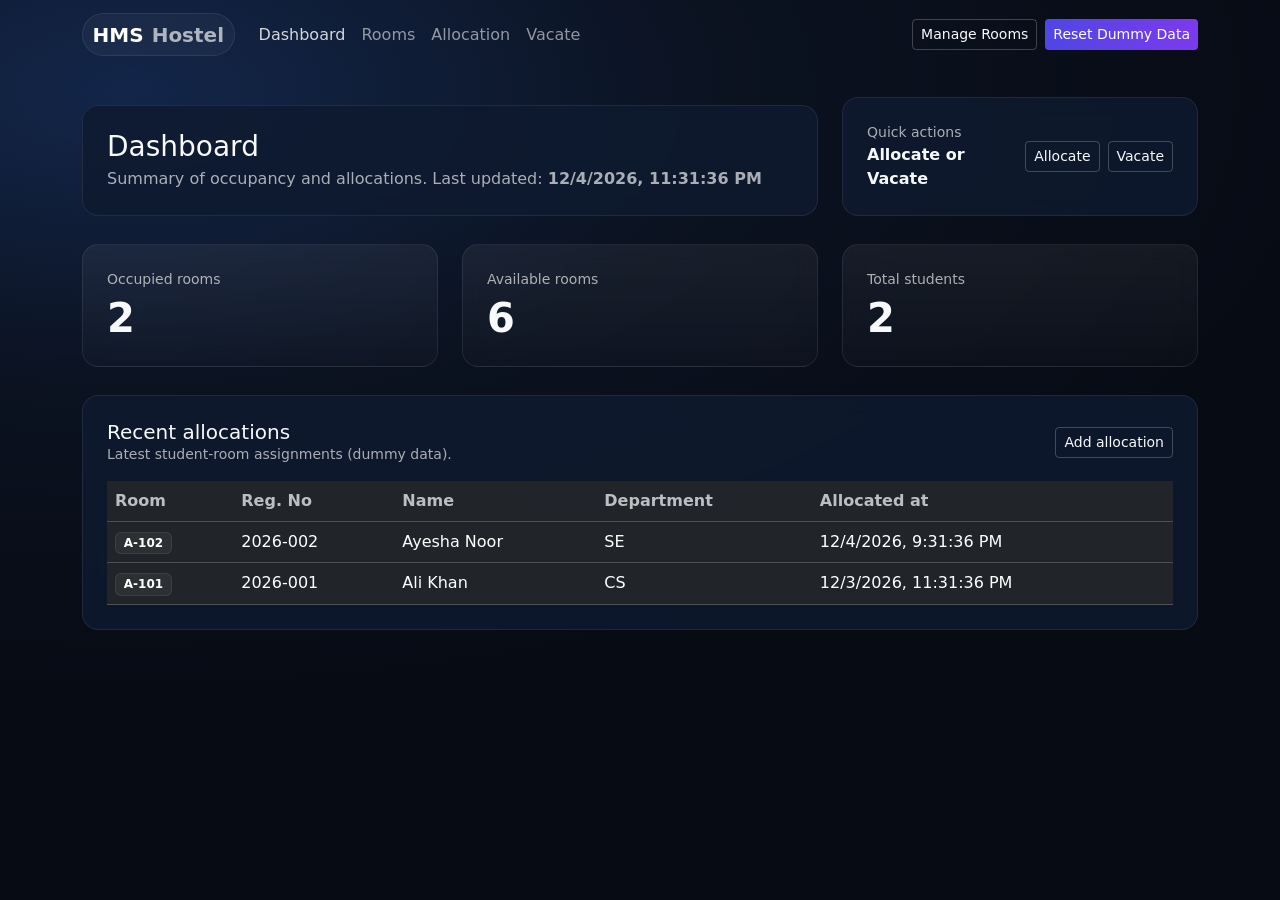
<file: index.html>
<!doctype html>
<html lang="en">
  <head>
    <meta charset="utf-8" />
    <meta name="viewport" content="width=device-width, initial-scale=1" />
    <meta http-equiv="refresh" content="0; url=dashboard.html" />
    <title>Hostel Management System</title>
  </head>
  <body>
    <p>
      Redirecting to <a href="dashboard.html">Dashboard</a>…
    </p>
  </body>
</html>
</file>
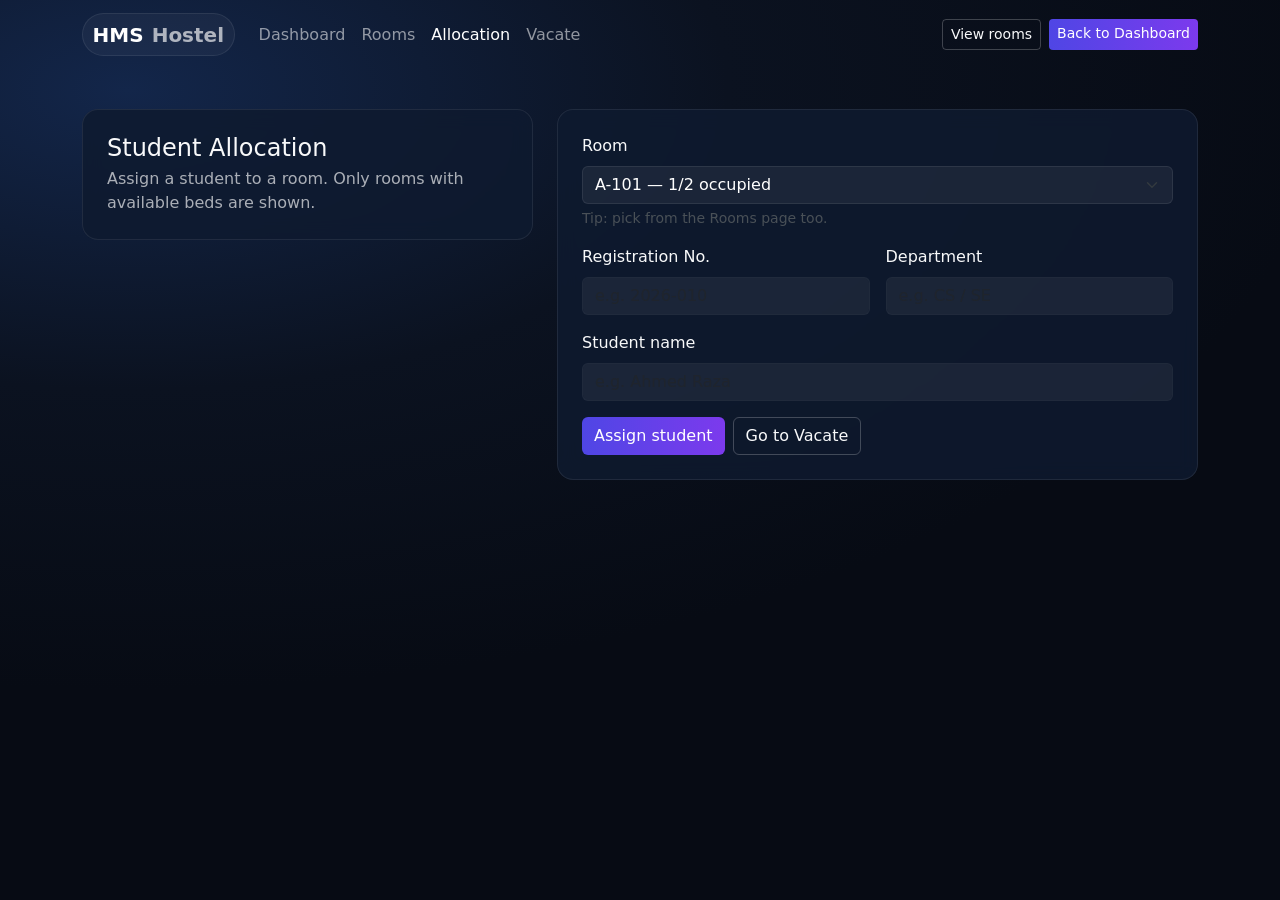
<file: allocation.html>
<!doctype html>
<html lang="en">
  <head>
    <meta charset="utf-8" />
    <meta name="viewport" content="width=device-width, initial-scale=1" />
    <title>Allocation · Hostel Management</title>
    <style>
      /* Fallback so page isn't blank if assets/styles.css fails to load */
      body {
        margin: 0;
        background: #0b1220;
        color: #f8fafc;
        font-family: system-ui, -apple-system, "Segoe UI", Roboto, Arial, sans-serif;
      }
      a {
        color: inherit;
      }
    </style>
    <link rel="stylesheet" href="assets/vendor/bootstrap.min.css" />
    <link rel="stylesheet" href="assets/styles.css" />
  </head>
  <body data-page="allocation" class="text-light">
    <nav class="navbar navbar-expand-lg navbar-dark">
      <div class="container">
        <a class="navbar-brand fw-semibold" href="dashboard.html">
          <span class="brand-badge">HMS <span class="muted">Hostel</span></span>
        </a>
        <button class="navbar-toggler" type="button" data-bs-toggle="collapse" data-bs-target="#nav" aria-controls="nav" aria-expanded="false" aria-label="Toggle navigation">
          <span class="navbar-toggler-icon"></span>
        </button>
        <div class="collapse navbar-collapse" id="nav">
          <ul class="navbar-nav me-auto mb-2 mb-lg-0">
            <li class="nav-item"><a class="nav-link" data-nav="dashboard" href="dashboard.html">Dashboard</a></li>
            <li class="nav-item"><a class="nav-link" data-nav="rooms" href="rooms.html">Rooms</a></li>
            <li class="nav-item"><a class="nav-link" data-nav="allocation" href="allocation.html">Allocation</a></li>
            <li class="nav-item"><a class="nav-link" data-nav="vacate" href="vacate.html">Vacate</a></li>
          </ul>
          <div class="d-flex gap-2">
            <a class="btn btn-outline-light btn-sm" href="rooms.html">View rooms</a>
            <a class="btn btn-primary btn-sm" href="dashboard.html">Back to Dashboard</a>
          </div>
        </div>
      </div>
    </nav>

    <main class="container pb-5">
      <div class="row g-4 mt-3">
        <div class="col-lg-5">
          <div class="glass rounded-4 p-4">
            <h1 class="h4 mb-1">Student Allocation</h1>
            <p class="muted mb-0">
              Assign a student to a room. Only rooms with available beds are shown.
            </p>
          </div>
        </div>
        <div class="col-lg-7">
          <div class="glass rounded-4 p-4">
            <form id="allocationForm" class="row g-3">
              <div class="col-12">
                <label for="allocRoom" class="form-label">Room</label>
                <select id="allocRoom" class="form-select" required></select>
                <div class="form-text text-light-emphasis">Tip: pick from the Rooms page too.</div>
              </div>

              <div class="col-md-6">
                <label for="allocRegNo" class="form-label">Registration No.</label>
                <input id="allocRegNo" class="form-control" placeholder="e.g. 2026-010" required />
              </div>
              <div class="col-md-6">
                <label for="allocDept" class="form-label">Department</label>
                <input id="allocDept" class="form-control" placeholder="e.g. CS / SE" required />
              </div>
              <div class="col-12">
                <label for="allocName" class="form-label">Student name</label>
                <input id="allocName" class="form-control" placeholder="e.g. Ahmed Raza" required />
              </div>

              <div class="col-12 d-flex gap-2">
                <button class="btn btn-primary" type="submit">Assign student</button>
                <a class="btn btn-outline-light" href="vacate.html">Go to Vacate</a>
              </div>
            </form>
          </div>
        </div>
      </div>
    </main>

    <div class="toast-container position-fixed bottom-0 end-0 p-3" id="toastHost"></div>

    <script src="assets/vendor/bootstrap.bundle.min.js"></script>
    <script src="assets/data.js"></script>
    <script src="assets/app.js"></script>
  </body>
</html>
</file>
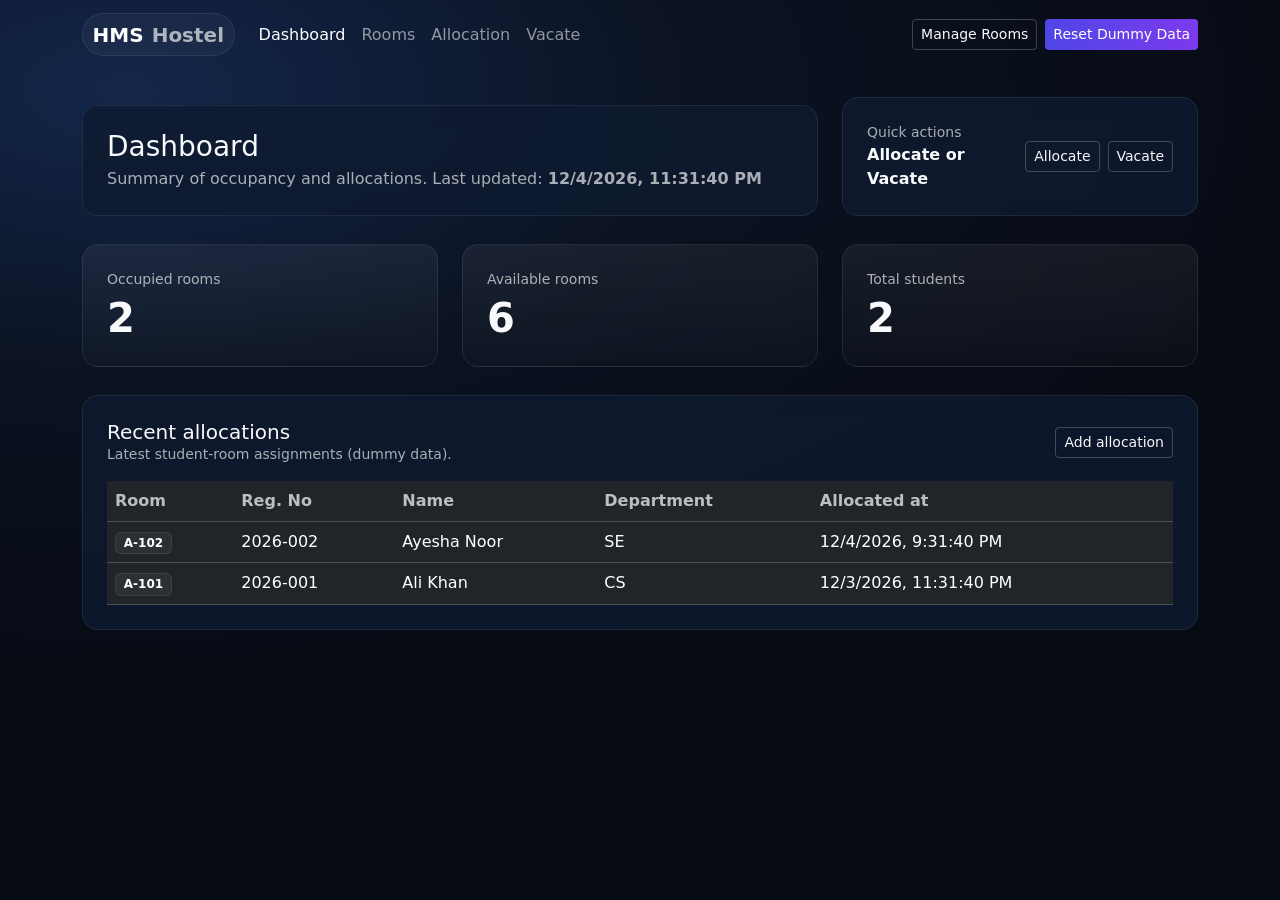
<file: dashboard.html>
<!doctype html>
<html lang="en">
  <head>
    <meta charset="utf-8" />
    <meta name="viewport" content="width=device-width, initial-scale=1" />
    <title>Dashboard · Hostel Management</title>
    <style>
      /* Fallback so page isn't blank if assets/styles.css fails to load */
      body {
        margin: 0;
        background: #0b1220;
        color: #f8fafc;
        font-family: system-ui, -apple-system, "Segoe UI", Roboto, Arial, sans-serif;
      }
      a {
        color: inherit;
      }
    </style>
    <link rel="stylesheet" href="assets/vendor/bootstrap.min.css" />
    <link rel="stylesheet" href="assets/styles.css" />
  </head>
  <body data-page="dashboard" class="text-light">
    <nav class="navbar navbar-expand-lg navbar-dark">
      <div class="container">
        <a class="navbar-brand fw-semibold" href="dashboard.html">
          <span class="brand-badge">HMS <span class="muted">Hostel</span></span>
        </a>
        <button class="navbar-toggler" type="button" data-bs-toggle="collapse" data-bs-target="#nav" aria-controls="nav" aria-expanded="false" aria-label="Toggle navigation">
          <span class="navbar-toggler-icon"></span>
        </button>
        <div class="collapse navbar-collapse" id="nav">
          <ul class="navbar-nav me-auto mb-2 mb-lg-0">
            <li class="nav-item"><a class="nav-link" data-nav="dashboard" href="dashboard.html">Dashboard</a></li>
            <li class="nav-item"><a class="nav-link" data-nav="rooms" href="rooms.html">Rooms</a></li>
            <li class="nav-item"><a class="nav-link" data-nav="allocation" href="allocation.html">Allocation</a></li>
            <li class="nav-item"><a class="nav-link" data-nav="vacate" href="vacate.html">Vacate</a></li>
          </ul>
          <div class="d-flex gap-2">
            <a class="btn btn-outline-light btn-sm" href="rooms.html">Manage Rooms</a>
            <button class="btn btn-primary btn-sm" id="btnResetData" type="button">Reset Dummy Data</button>
          </div>
        </div>
      </div>
    </nav>

    <main class="container pb-5">
      <div class="row align-items-end g-4 mt-1">
        <div class="col-lg-8">
          <div class="glass rounded-4 p-4">
            <h1 class="h3 mb-1">Dashboard</h1>
            <p class="muted mb-0">
              Summary of occupancy and allocations. Last updated:
              <span class="fw-semibold" id="lastUpdatedAt">-</span>
            </p>
          </div>
        </div>
        <div class="col-lg-4">
          <div class="glass rounded-4 p-4">
            <div class="d-flex justify-content-between align-items-center">
              <div>
                <div class="muted small">Quick actions</div>
                <div class="fw-semibold">Allocate or Vacate</div>
              </div>
              <div class="d-flex gap-2">
                <a class="btn btn-outline-light btn-sm" href="allocation.html">Allocate</a>
                <a class="btn btn-outline-light btn-sm" href="vacate.html">Vacate</a>
              </div>
            </div>
          </div>
        </div>
      </div>

      <div class="row g-4 mt-1">
        <div class="col-md-4">
          <div class="kpi rounded-4 p-4 glass">
            <div class="muted small mb-1">Occupied rooms</div>
            <div class="display-6 fw-semibold" id="kpiOccupiedRooms">0</div>
          </div>
        </div>
        <div class="col-md-4">
          <div class="kpi rounded-4 p-4 glass">
            <div class="muted small mb-1">Available rooms</div>
            <div class="display-6 fw-semibold" id="kpiAvailableRooms">0</div>
          </div>
        </div>
        <div class="col-md-4">
          <div class="kpi rounded-4 p-4 glass">
            <div class="muted small mb-1">Total students</div>
            <div class="display-6 fw-semibold" id="kpiTotalStudents">0</div>
          </div>
        </div>
      </div>

      <div class="row g-4 mt-1">
        <div class="col-12">
          <div class="glass rounded-4 p-4">
            <div class="d-flex flex-wrap justify-content-between align-items-center gap-2 mb-3">
              <div>
                <h2 class="h5 mb-0">Recent allocations</h2>
                <div class="muted small">Latest student-room assignments (dummy data).</div>
              </div>
              <a class="btn btn-outline-light btn-sm" href="allocation.html">Add allocation</a>
            </div>

            <div class="table-responsive">
              <table class="table table-dark table-hover align-middle mb-0">
                <thead>
                  <tr>
                    <th>Room</th>
                    <th>Reg. No</th>
                    <th>Name</th>
                    <th>Department</th>
                    <th>Allocated at</th>
                  </tr>
                </thead>
                <tbody id="recentAllocationsBody"></tbody>
              </table>
            </div>
          </div>
        </div>
      </div>
    </main>

    <div class="toast-container position-fixed bottom-0 end-0 p-3" id="toastHost"></div>

    <script src="assets/vendor/bootstrap.bundle.min.js"></script>
    <script src="assets/data.js"></script>
    <script src="assets/app.js"></script>
  </body>
</html>
</file>
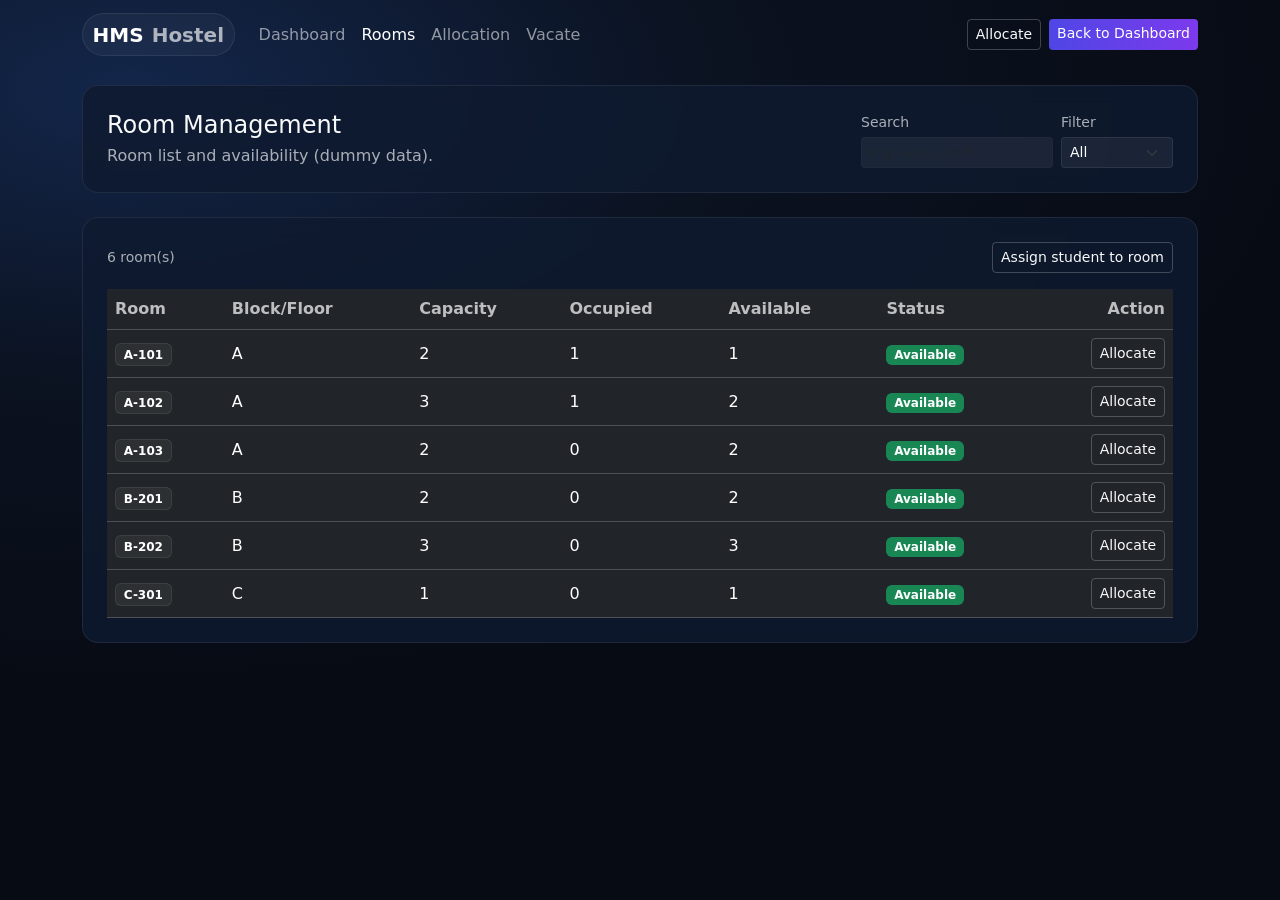
<file: rooms.html>
<!doctype html>
<html lang="en">
  <head>
    <meta charset="utf-8" />
    <meta name="viewport" content="width=device-width, initial-scale=1" />
    <title>Rooms · Hostel Management</title>
    <style>
      /* Fallback so page isn't blank if assets/styles.css fails to load */
      body {
        margin: 0;
        background: #0b1220;
        color: #f8fafc;
        font-family: system-ui, -apple-system, "Segoe UI", Roboto, Arial, sans-serif;
      }
      a {
        color: inherit;
      }
    </style>
    <link rel="stylesheet" href="assets/vendor/bootstrap.min.css" />
    <link rel="stylesheet" href="assets/styles.css" />
  </head>
  <body data-page="rooms" class="text-light">
    <nav class="navbar navbar-expand-lg navbar-dark">
      <div class="container">
        <a class="navbar-brand fw-semibold" href="dashboard.html">
          <span class="brand-badge">HMS <span class="muted">Hostel</span></span>
        </a>
        <button class="navbar-toggler" type="button" data-bs-toggle="collapse" data-bs-target="#nav" aria-controls="nav" aria-expanded="false" aria-label="Toggle navigation">
          <span class="navbar-toggler-icon"></span>
        </button>
        <div class="collapse navbar-collapse" id="nav">
          <ul class="navbar-nav me-auto mb-2 mb-lg-0">
            <li class="nav-item"><a class="nav-link" data-nav="dashboard" href="dashboard.html">Dashboard</a></li>
            <li class="nav-item"><a class="nav-link" data-nav="rooms" href="rooms.html">Rooms</a></li>
            <li class="nav-item"><a class="nav-link" data-nav="allocation" href="allocation.html">Allocation</a></li>
            <li class="nav-item"><a class="nav-link" data-nav="vacate" href="vacate.html">Vacate</a></li>
          </ul>
          <div class="d-flex gap-2">
            <a class="btn btn-outline-light btn-sm" href="allocation.html">Allocate</a>
            <a class="btn btn-primary btn-sm" href="dashboard.html">Back to Dashboard</a>
          </div>
        </div>
      </div>
    </nav>

    <main class="container pb-5">
      <div class="glass rounded-4 p-4 mt-3">
        <div class="d-flex flex-wrap justify-content-between align-items-end gap-3">
          <div>
            <h1 class="h4 mb-1">Room Management</h1>
            <div class="muted">Room list and availability (dummy data).</div>
          </div>
          <div class="d-flex flex-wrap gap-2">
            <div>
              <label class="form-label small muted mb-1" for="roomsSearch">Search</label>
              <input id="roomsSearch" class="form-control form-control-sm" placeholder="e.g. A-101 or B" />
            </div>
            <div>
              <label class="form-label small muted mb-1" for="roomsFilter">Filter</label>
              <select id="roomsFilter" class="form-select form-select-sm">
                <option value="all">All</option>
                <option value="available">Available</option>
                <option value="occupied">Occupied</option>
              </select>
            </div>
          </div>
        </div>
      </div>

      <div class="glass rounded-4 p-4 mt-4">
        <div class="d-flex justify-content-between align-items-center mb-3">
          <div class="muted small" id="roomsCount">-</div>
          <a class="btn btn-outline-light btn-sm" href="allocation.html">Assign student to room</a>
        </div>

        <div class="table-responsive">
          <table class="table table-dark table-hover align-middle mb-0">
            <thead>
              <tr>
                <th>Room</th>
                <th>Block/Floor</th>
                <th>Capacity</th>
                <th>Occupied</th>
                <th>Available</th>
                <th>Status</th>
                <th class="text-end">Action</th>
              </tr>
            </thead>
            <tbody id="roomsBody"></tbody>
          </table>
        </div>
      </div>
    </main>

    <div class="toast-container position-fixed bottom-0 end-0 p-3" id="toastHost"></div>

    <script src="assets/vendor/bootstrap.bundle.min.js"></script>
    <script src="assets/data.js"></script>
    <script src="assets/app.js"></script>
  </body>
</html>
</file>
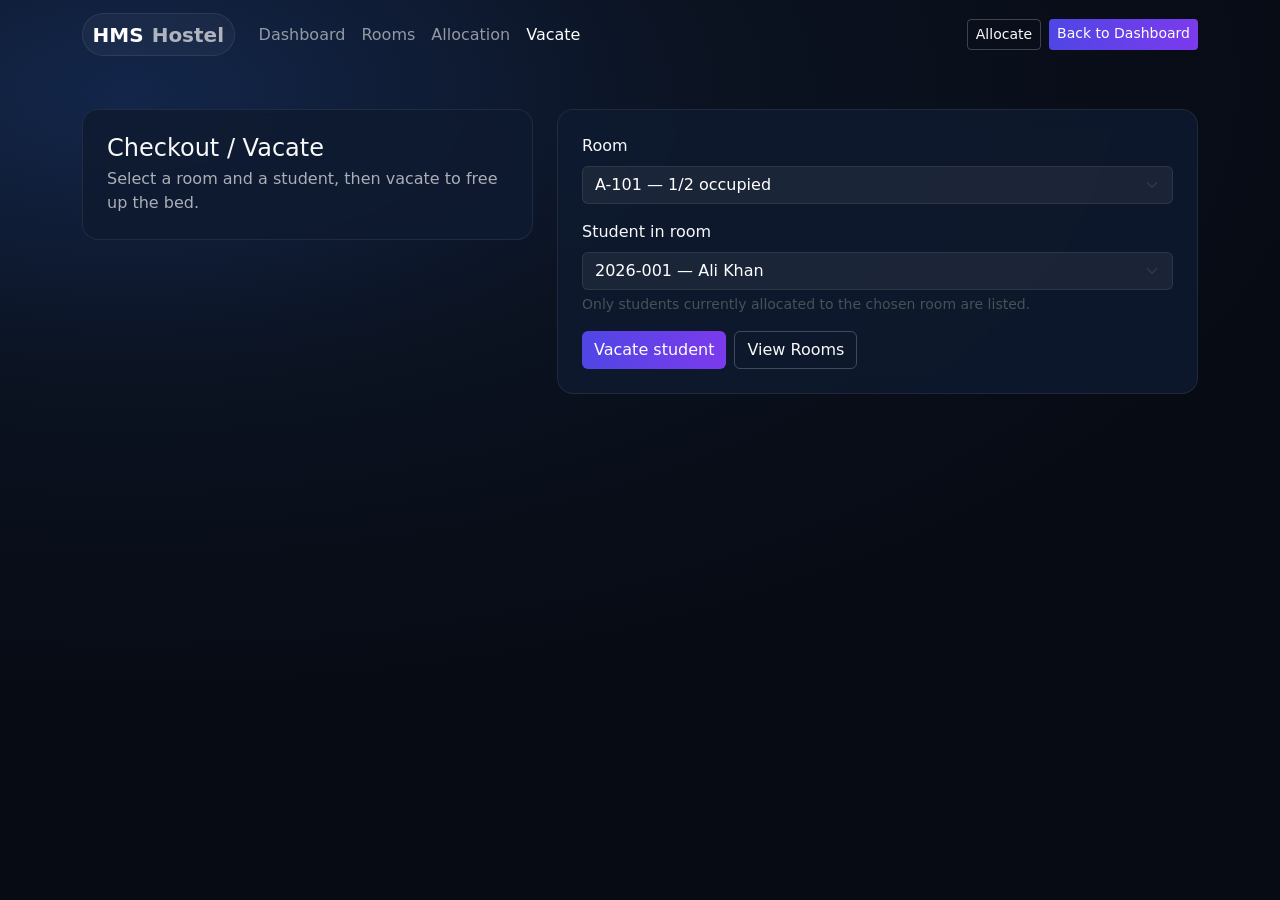
<file: vacate.html>
<!doctype html>
<html lang="en">
  <head>
    <meta charset="utf-8" />
    <meta name="viewport" content="width=device-width, initial-scale=1" />
    <title>Vacate · Hostel Management</title>
    <style>
      /* Fallback so page isn't blank if assets/styles.css fails to load */
      body {
        margin: 0;
        background: #0b1220;
        color: #f8fafc;
        font-family: system-ui, -apple-system, "Segoe UI", Roboto, Arial, sans-serif;
      }
      a {
        color: inherit;
      }
    </style>
    <link rel="stylesheet" href="assets/vendor/bootstrap.min.css" />
    <link rel="stylesheet" href="assets/styles.css" />
  </head>
  <body data-page="vacate" class="text-light">
    <nav class="navbar navbar-expand-lg navbar-dark">
      <div class="container">
        <a class="navbar-brand fw-semibold" href="dashboard.html">
          <span class="brand-badge">HMS <span class="muted">Hostel</span></span>
        </a>
        <button class="navbar-toggler" type="button" data-bs-toggle="collapse" data-bs-target="#nav" aria-controls="nav" aria-expanded="false" aria-label="Toggle navigation">
          <span class="navbar-toggler-icon"></span>
        </button>
        <div class="collapse navbar-collapse" id="nav">
          <ul class="navbar-nav me-auto mb-2 mb-lg-0">
            <li class="nav-item"><a class="nav-link" data-nav="dashboard" href="dashboard.html">Dashboard</a></li>
            <li class="nav-item"><a class="nav-link" data-nav="rooms" href="rooms.html">Rooms</a></li>
            <li class="nav-item"><a class="nav-link" data-nav="allocation" href="allocation.html">Allocation</a></li>
            <li class="nav-item"><a class="nav-link" data-nav="vacate" href="vacate.html">Vacate</a></li>
          </ul>
          <div class="d-flex gap-2">
            <a class="btn btn-outline-light btn-sm" href="allocation.html">Allocate</a>
            <a class="btn btn-primary btn-sm" href="dashboard.html">Back to Dashboard</a>
          </div>
        </div>
      </div>
    </nav>

    <main class="container pb-5">
      <div class="row g-4 mt-3">
        <div class="col-lg-5">
          <div class="glass rounded-4 p-4">
            <h1 class="h4 mb-1">Checkout / Vacate</h1>
            <p class="muted mb-0">
              Select a room and a student, then vacate to free up the bed.
            </p>
          </div>
        </div>
        <div class="col-lg-7">
          <div class="glass rounded-4 p-4">
            <form id="vacateForm" class="row g-3">
              <div class="col-12">
                <label for="vacateRoom" class="form-label">Room</label>
                <select id="vacateRoom" class="form-select" required></select>
              </div>
              <div class="col-12">
                <label for="vacateStudent" class="form-label">Student in room</label>
                <select id="vacateStudent" class="form-select" required></select>
                <div class="form-text text-light-emphasis">Only students currently allocated to the chosen room are listed.</div>
              </div>

              <div class="col-12 d-flex gap-2">
                <button class="btn btn-primary" type="submit">Vacate student</button>
                <a class="btn btn-outline-light" href="rooms.html">View Rooms</a>
              </div>
            </form>
          </div>
        </div>
      </div>
    </main>

    <div class="toast-container position-fixed bottom-0 end-0 p-3" id="toastHost"></div>

    <script src="assets/vendor/bootstrap.bundle.min.js"></script>
    <script src="assets/data.js"></script>
    <script src="assets/app.js"></script>
  </body>
</html>
</file>
<file: assets/styles.css>
:root {
  --hms-bg: #0b1220;
  --hms-card: #0f1a30;
  --hms-border: rgba(255, 255, 255, 0.08);
}

body {
  background: radial-gradient(1200px 600px at 10% 10%, #13264a 0%, var(--hms-bg) 50%, #070b14 100%);
  min-height: 100vh;
}

.glass {
  background: rgba(15, 26, 48, 0.85);
  border: 1px solid var(--hms-border);
  backdrop-filter: blur(10px);
}

.brand-badge {
  display: inline-flex;
  align-items: center;
  gap: 0.5rem;
  padding: 0.35rem 0.6rem;
  border-radius: 999px;
  border: 1px solid var(--hms-border);
  background: rgba(255, 255, 255, 0.04);
}

.kpi {
  border: 1px solid var(--hms-border);
  background: linear-gradient(180deg, rgba(255, 255, 255, 0.06), rgba(255, 255, 255, 0.02));
}

.table thead th {
  color: rgba(255, 255, 255, 0.7);
  font-weight: 600;
}

.muted {
  color: rgba(255, 255, 255, 0.65);
}

.badge-soft {
  border: 1px solid var(--hms-border);
  background: rgba(255, 255, 255, 0.05);
}

.form-control,
.form-select {
  background-color: rgba(255, 255, 255, 0.06);
  border-color: var(--hms-border);
  color: #fff;
}

/* Windows native <select> dropdown list is light; keep options readable */
.form-select option {
  background: #ffffff;
  color: #0b1220;
}

.form-control:focus,
.form-select:focus {
  background-color: rgba(255, 255, 255, 0.09);
  border-color: rgba(99, 102, 241, 0.7);
  box-shadow: 0 0 0 0.25rem rgba(99, 102, 241, 0.15);
  color: #fff;
}

.btn-primary {
  background: linear-gradient(90deg, #4f46e5, #7c3aed);
  border: none;
}

.btn-outline-light {
  border-color: rgba(255, 255, 255, 0.22);
}

.link-plain {
  color: inherit;
  text-decoration: none;
}
</file>
